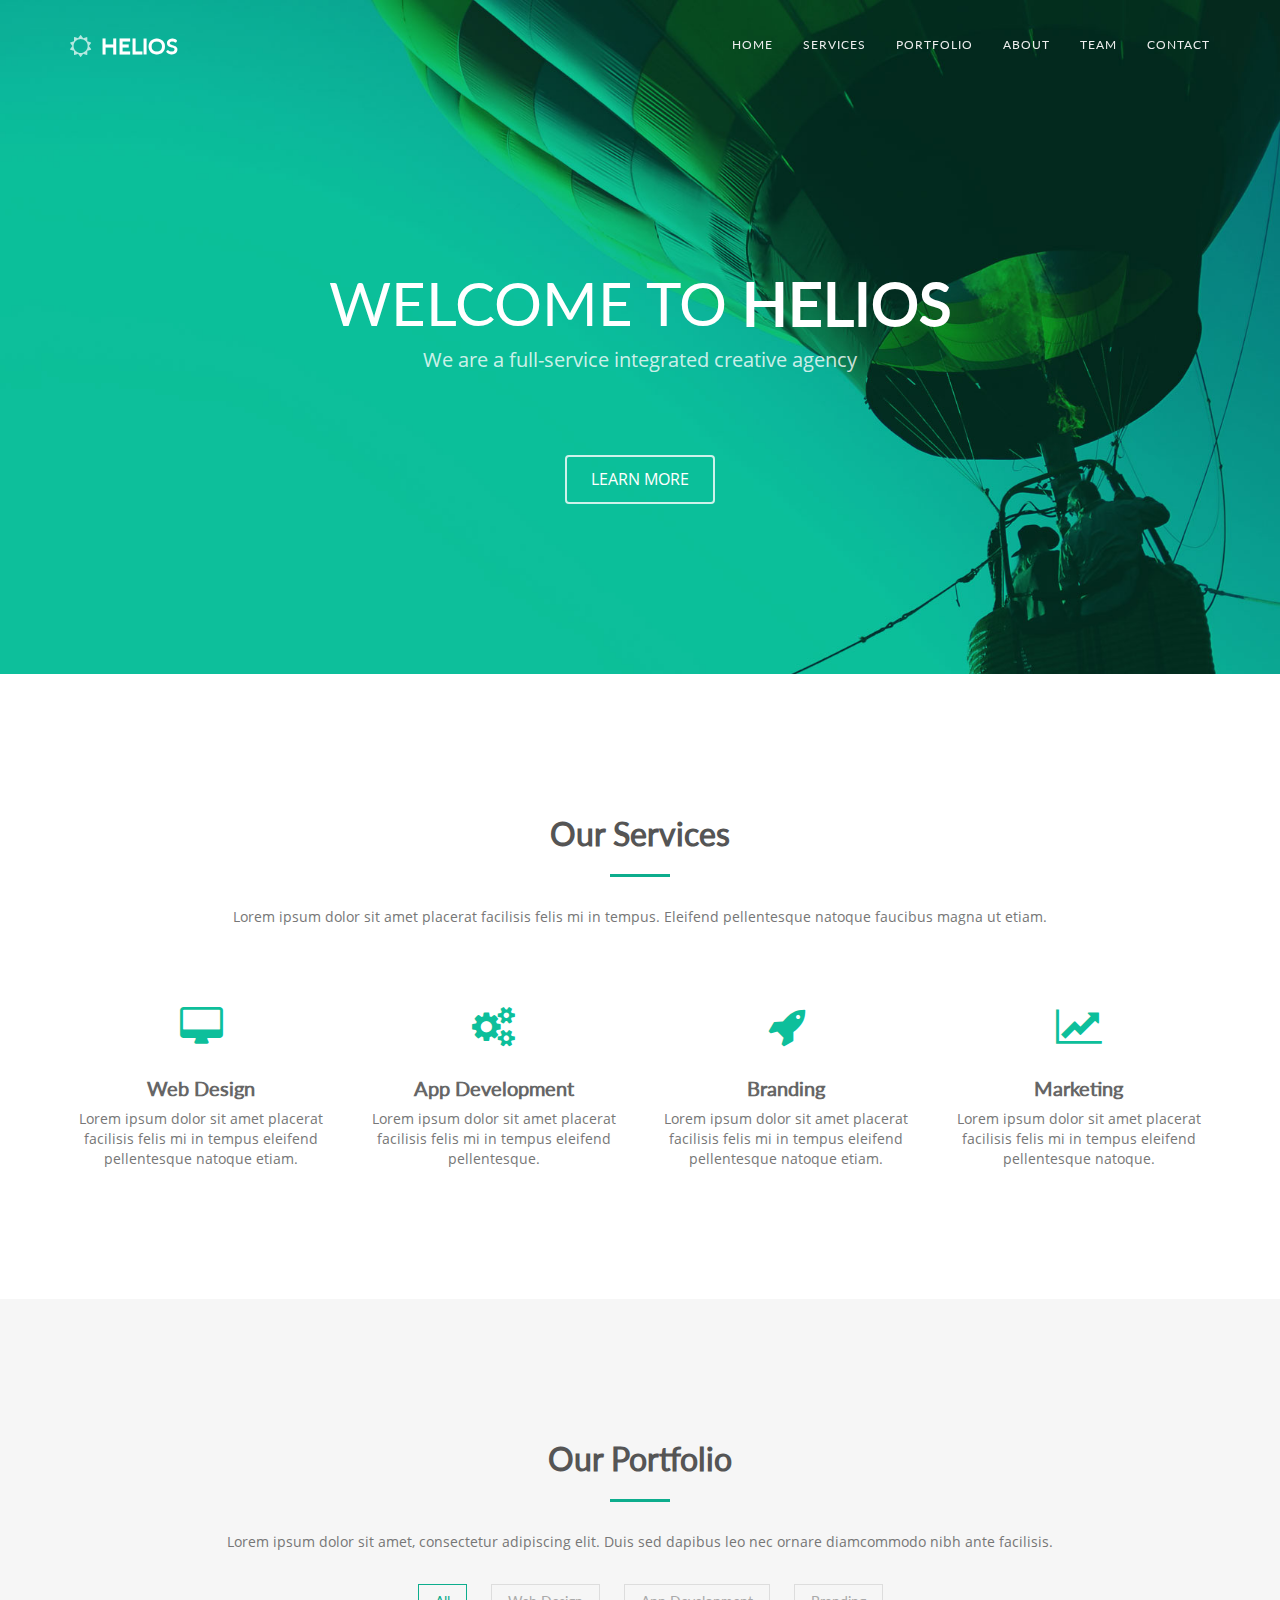
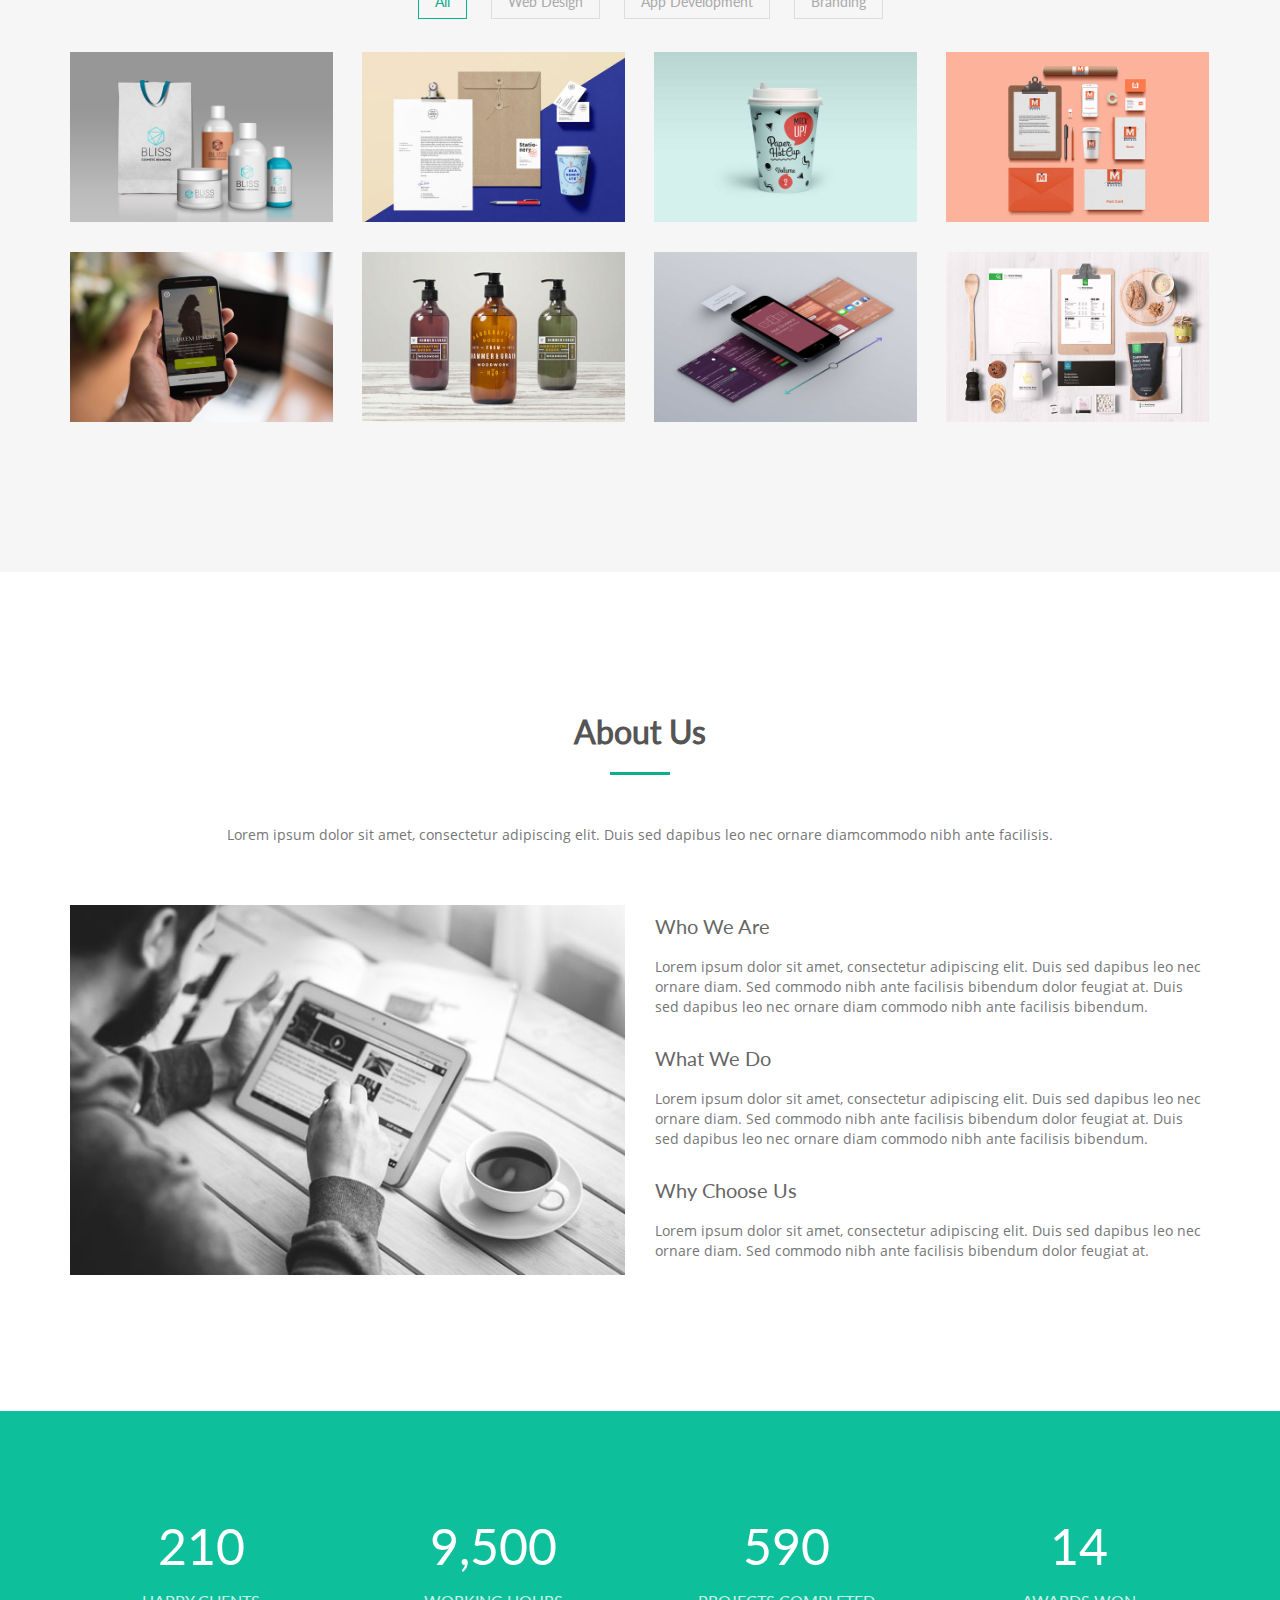
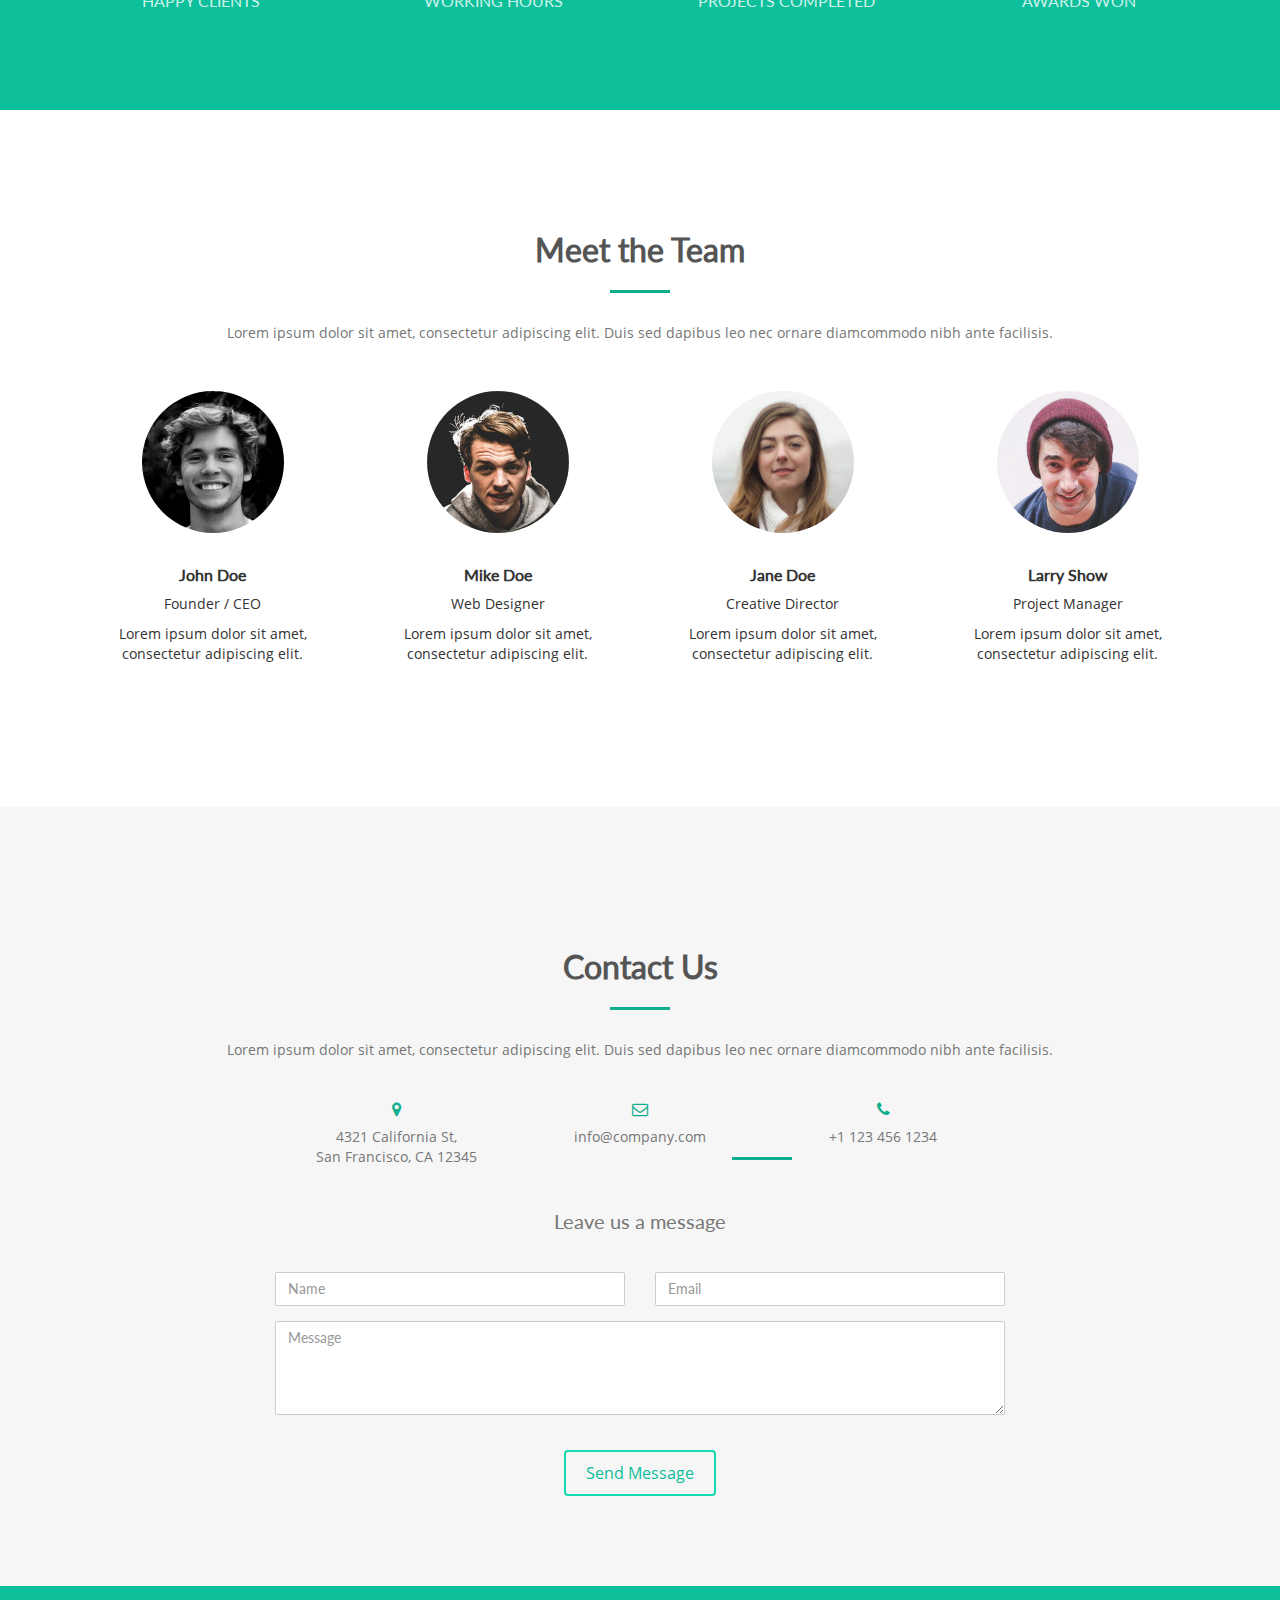
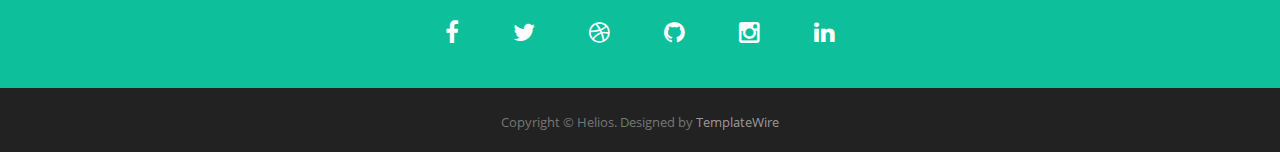
<file: index.html>
<!DOCTYPE html>
<html lang="en">
<head>
<meta charset="utf-8">
<meta name="viewport" content="width=device-width, initial-scale=1">
<title>Helios</title>
<meta name="description" content="">
<meta name="author" content="">

<!-- Favicons
    ================================================== -->
<link rel="shortcut icon" href="img/favicon.ico" type="image/x-icon">
<link rel="apple-touch-icon" href="img/apple-touch-icon.png">
<link rel="apple-touch-icon" sizes="72x72" href="img/apple-touch-icon-72x72.png">
<link rel="apple-touch-icon" sizes="114x114" href="img/apple-touch-icon-114x114.png">

<!-- Bootstrap -->
<link rel="stylesheet" type="text/css"  href="css/bootstrap.css">
<link rel="stylesheet" type="text/css" href="fonts/font-awesome/css/font-awesome.css">

<!-- Stylesheet
    ================================================== -->
<link rel="stylesheet" type="text/css"  href="css/style.css">
<link rel="stylesheet" type="text/css" href="css/prettyPhoto.css">
<script type="text/javascript" src="js/modernizr.custom.js"></script>

<!-- HTML5 shim and Respond.js for IE8 support of HTML5 elements and media queries -->
<!-- WARNING: Respond.js doesn't work if you view the page via file:// -->
<!--[if lt IE 9]>
      <script src="https://oss.maxcdn.com/html5shiv/3.7.2/html5shiv.min.js"></script>
      <script src="https://oss.maxcdn.com/respond/1.4.2/respond.min.js"></script>
    <![endif]-->
</head>
<body>
<!-- Navigation
    ==========================================-->
<nav id="menu" class="navbar navbar-default navbar-fixed-top">
  <div class="container"> 
    <!-- Brand and toggle get grouped for better mobile display -->
    <div class="navbar-header">
      <button type="button" class="navbar-toggle collapsed" data-toggle="collapse" data-target="#bs-example-navbar-collapse-1"> <span class="sr-only">Toggle navigation</span> <span class="icon-bar"></span> <span class="icon-bar"></span> <span class="icon-bar"></span> </button>
      <a class="navbar-brand" href="index.html"><i class="fa fa-sun-o"></i> Helios<strong></strong></a> </div>
    
    <!-- Collect the nav links, forms, and other content for toggling -->
    <div class="collapse navbar-collapse" id="bs-example-navbar-collapse-1">
      <ul class="nav navbar-nav navbar-right">
        <li><a href="#home" class="page-scroll">Home</a></li>
        <li><a href="#services-section" class="page-scroll">Services</a></li>
        <li><a href="#works-section" class="page-scroll">Portfolio</a></li>
        <li><a href="#about-section" class="page-scroll">About</a></li>
        <li><a href="#team-section" class="page-scroll">Team</a></li>
        <li><a href="#contact-section" class="page-scroll">Contact</a></li>
      </ul>
    </div>
    <!-- /.navbar-collapse --> 
  </div>
  <!-- /.container-fluid --> 
</nav>

<!-- Header -->
<header class="text-center" name="home">
  <div class="intro-text">
    <h1>Welcome to <strong>Helios</strong></h1>
    <p>We are a full-service integrated creative agency</p>
    <a href="#services-section" class="btn btn-default btn-lg page-scroll">LEARN MORE</a> </div>
</header>

<!-- Services Section -->
<div id="services-section" class="text-center">
  <div class="container">
    <div class="section-title center">
      <h2>Our Services</h2>
      <hr>
      <div class="clearfix"></div>
      <p>Lorem ipsum dolor sit amet placerat facilisis felis mi in tempus. Eleifend pellentesque natoque faucibus magna ut etiam.</p>
    </div>
    <div class="space"></div>
    <div class="row">
      <div class="col-md-3 col-sm-6 service"> <i class="fa fa-desktop"></i>
        <h4>Web Design</h4>
        <p>Lorem ipsum dolor sit amet placerat facilisis felis mi in tempus eleifend pellentesque natoque etiam.</p>
      </div>
      <div class="col-md-3 col-sm-6 service"> <i class="fa fa-gears"></i>
        <h4>App Development</h4>
        <p>Lorem ipsum dolor sit amet placerat facilisis felis mi in tempus eleifend pellentesque.</p>
      </div>
      <div class="col-md-3 col-sm-6 service"> <i class="fa fa-rocket"></i>
        <h4>Branding</h4>
        <p>Lorem ipsum dolor sit amet placerat facilisis felis mi in tempus eleifend pellentesque natoque etiam.</p>
      </div>
      <div class="col-md-3 col-sm-6 service"> <i class="fa fa-line-chart"></i>
        <h4>Marketing</h4>
        <p>Lorem ipsum dolor sit amet placerat facilisis felis mi in tempus eleifend pellentesque natoque.</p>
      </div>
    </div>
  </div>
</div>
<!-- Portfolio Section -->
<div id="works-section">
  <div class="container"> <!-- Container -->
    <div class="section-title text-center center">
      <h2>Our Portfolio</h2>
      <hr>
      <div class="clearfix"></div>
      <p>Lorem ipsum dolor sit amet, consectetur adipiscing elit. Duis sed dapibus leo nec ornare diamcommodo nibh ante facilisis.</p>
    </div>
    <div class="categories">
      <ul class="cat">
        <li>
          <ol class="type">
            <li><a href="#" data-filter="*" class="active">All</a></li>
            <li><a href="#" data-filter=".web">Web Design</a></li>
            <li><a href="#" data-filter=".app">App Development</a></li>
            <li><a href="#" data-filter=".branding">Branding</a></li>
          </ol>
        </li>
      </ul>
      <div class="clearfix"></div>
    </div>
    <div class="row">
      <div class="portfolio-items">
        <div class="col-sm-6 col-md-3 col-lg-3 web">
          <div class="portfolio-item">
            <div class="hover-bg"> <a href="img/portfolio/01.jpg" rel="prettyPhoto">
              <div class="hover-text">
                <h4>Project Title</h4>
                <small>Web Design</small>
                <div class="clearfix"></div>
              </div>
              <img src="img/portfolio/01.jpg" class="img-responsive" alt="Project Title"> </a> </div>
          </div>
        </div>
        <div class="col-sm-6 col-md-3 col-lg-3 app">
          <div class="portfolio-item">
            <div class="hover-bg"> <a href="img/portfolio/02.jpg" rel="prettyPhoto">
              <div class="hover-text">
                <h4>Project Title</h4>
                <small>App Development</small>
                <div class="clearfix"></div>
              </div>
              <img src="img/portfolio/02.jpg" class="img-responsive" alt="Project Title"> </a> </div>
          </div>
        </div>
        <div class="col-sm-6 col-md-3 col-lg-3 web">
          <div class="portfolio-item">
            <div class="hover-bg"> <a href="img/portfolio/03.jpg" rel="prettyPhoto">
              <div class="hover-text">
                <h4>Project Title</h4>
                <small>Web Design</small>
                <div class="clearfix"></div>
              </div>
              <img src="img/portfolio/03.jpg" class="img-responsive" alt="Project Title"> </a> </div>
          </div>
        </div>
        <div class="col-sm-6 col-md-3 col-lg-3 web">
          <div class="portfolio-item">
            <div class="hover-bg"> <a href="img/portfolio/04.jpg" rel="prettyPhoto">
              <div class="hover-text">
                <h4>Project Title</h4>
                <small>Web Design</small>
                <div class="clearfix"></div>
              </div>
              <img src="img/portfolio/04.jpg" class="img-responsive" alt="Project Title"> </a> </div>
          </div>
        </div>
        <div class="col-sm-6 col-md-3 col-lg-3 app">
          <div class="portfolio-item">
            <div class="hover-bg"> <a href="img/portfolio/05.jpg" rel="prettyPhoto">
              <div class="hover-text">
                <h4>Project Title</h4>
                <small>App Development</small>
                <div class="clearfix"></div>
              </div>
              <img src="img/portfolio/05.jpg" class="img-responsive" alt="Project Title"> </a> </div>
          </div>
        </div>
        <div class="col-sm-6 col-md-3 col-lg-3 branding">
          <div class="portfolio-item">
            <div class="hover-bg"> <a href="img/portfolio/06.jpg" rel="prettyPhoto">
              <div class="hover-text">
                <h4>Project Title</h4>
                <small>Branding</small>
                <div class="clearfix"></div>
              </div>
              <img src="img/portfolio/06.jpg" class="img-responsive" alt="Project Title"> </a> </div>
          </div>
        </div>
        <div class="col-sm-6 col-md-3 col-lg-3 branding app">
          <div class="portfolio-item">
            <div class="hover-bg"> <a href="img/portfolio/07.jpg" rel="prettyPhoto">
              <div class="hover-text">
                <h4>Project Title</h4>
                <small>App Development, Branding</small>
                <div class="clearfix"></div>
              </div>
              <img src="img/portfolio/07.jpg" class="img-responsive" alt="Project Title"> </a> </div>
          </div>
        </div>
        <div class="col-sm-6 col-md-3 col-lg-3 web">
          <div class="portfolio-item">
            <div class="hover-bg"> <a href="img/portfolio/08.jpg" rel="prettyPhoto">
              <div class="hover-text">
                <h4>Project Title</h4>
                <small>Web Design</small>
                <div class="clearfix"></div>
              </div>
              <img src="img/portfolio/08.jpg" class="img-responsive" alt="Project Title"> </a> </div>
          </div>
        </div>
      </div>
    </div>
  </div>
</div>
<!-- About Section -->
<div id="about-section">
  <div class="container">
    <div class="section-title text-center center">
      <h2>About Us</h2>
      <hr>
      <div class="clearfix"></div>
      <p>Lorem ipsum dolor sit amet, consectetur adipiscing elit. Duis sed dapibus leo nec ornare diamcommodo nibh ante facilisis.</p>
    </div>
    <div class="row">
      <div class="col-md-6"> <img src="img/about.jpg" class="img-responsive"> </div>
      <div class="col-md-6">
        <div class="about-text">
          <h4>Who We Are</h4>
          <p>Lorem ipsum dolor sit amet, consectetur adipiscing elit. Duis sed dapibus leo nec ornare diam. Sed commodo nibh ante facilisis bibendum dolor feugiat at. Duis sed dapibus leo nec ornare diam commodo nibh ante facilisis bibendum.</p>
          <h4>What We Do</h4>
          <p>Lorem ipsum dolor sit amet, consectetur adipiscing elit. Duis sed dapibus leo nec ornare diam. Sed commodo nibh ante facilisis bibendum dolor feugiat at. Duis sed dapibus leo nec ornare diam commodo nibh ante facilisis bibendum.</p>
          <h4>Why Choose Us</h4>
          <p>Lorem ipsum dolor sit amet, consectetur adipiscing elit. Duis sed dapibus leo nec ornare diam. Sed commodo nibh ante facilisis bibendum dolor feugiat at.</p>
        </div>
      </div>
    </div>
  </div>
</div>
<!-- Achievements Section -->
<div id="achievements" class="section dark-bg">
  <div class="container">
    <div class="row">
      <div class="col-md-3 col-sm-3">
        <div class="achievement-box"> <span class="count">210</span>
          <h4>Happy clients</h4>
        </div>
      </div>
      <div class="col-md-3 col-sm-3">
        <div class="achievement-box"> <span class="count">9,500</span>
          <h4>Working hours</h4>
        </div>
      </div>
      <div class="col-md-3 col-sm-3">
        <div class="achievement-box"> <span class="count">590</span>
          <h4>Projects completed</h4>
        </div>
      </div>
      <div class="col-md-3 col-sm-3">
        <div class="achievement-box"> <span class="count">14</span>
          <h4>Awards won</h4>
        </div>
      </div>
    </div>
  </div>
</div>
<!-- Team Section -->
<div id="team-section" class="text-center">
  <div class="container">
    <div class="section-title center">
      <h2>Meet the Team</h2>
      <hr>
      <p>Lorem ipsum dolor sit amet, consectetur adipiscing elit. Duis sed dapibus leo nec ornare diamcommodo nibh ante facilisis.</p>
    </div>
    <div id="row">
      <div class="col-md-3 col-sm-6 team">
        <div class="thumbnail"> <img src="img/team/01.jpg" alt="..." class="img-circle team-img">
          <div class="caption">
            <h3>John Doe</h3>
            <p>Founder / CEO</p>
            <p>Lorem ipsum dolor sit amet, consectetur adipiscing elit.</p>
          </div>
        </div>
      </div>
      <div class="col-md-3 col-sm-6 team">
        <div class="thumbnail"> <img src="img/team/02.jpg" alt="..." class="img-circle team-img">
          <div class="caption">
            <h3>Mike Doe</h3>
            <p>Web Designer</p>
            <p>Lorem ipsum dolor sit amet, consectetur adipiscing elit.</p>
          </div>
        </div>
      </div>
      <div class="col-md-3 col-sm-6 team">
        <div class="thumbnail"> <img src="img/team/03.jpg" alt="..." class="img-circle team-img">
          <div class="caption">
            <h3>Jane Doe</h3>
            <p>Creative Director</p>
            <p>Lorem ipsum dolor sit amet, consectetur adipiscing elit.</p>
          </div>
        </div>
      </div>
      <div class="col-md-3 col-sm-6 team">
        <div class="thumbnail"> <img src="img/team/04.jpg" alt="..." class="img-circle team-img">
          <div class="caption">
            <h3>Larry Show</h3>
            <p>Project Manager</p>
            <p>Lorem ipsum dolor sit amet, consectetur adipiscing elit.</p>
          </div>
        </div>
      </div>
    </div>
  </div>
</div>
<!-- Contact Section -->
<div id="contact-section" class="text-center">
  <div class="container">
    <div class="section-title center">
      <h2>Contact Us</h2>
      <hr>
      <p>Lorem ipsum dolor sit amet, consectetur adipiscing elit. Duis sed dapibus leo nec ornare diamcommodo nibh ante facilisis.</p>
    </div>
    <div class="col-md-8 col-md-offset-2">
      <div class="col-md-4"> <i class="fa fa-map-marker"></i>
        <p>4321 California St,<br>
          San Francisco, CA 12345</p>
      </div>
      <div class="col-md-4"> <i class="fa fa-envelope-o"></i>
        <p>info@company.com</p>
      </div>
      <div class="col-md-4"> <i class="fa fa-phone"></i>
        <p> +1 123 456 1234</p>
      </div>
      <hr>
      <div class="clearfix"></div>
    </div>
    <div class="col-md-8 col-md-offset-2">
      <h3>Leave us a message</h3>
      <form name="sentMessage" id="contactForm" novalidate>
        <div class="row">
          <div class="col-md-6">
            <div class="form-group">
              <input type="text" id="name" class="form-control" placeholder="Name" required="required">
              <p class="help-block text-danger"></p>
            </div>
          </div>
          <div class="col-md-6">
            <div class="form-group">
              <input type="email" id="email" class="form-control" placeholder="Email" required="required">
              <p class="help-block text-danger"></p>
            </div>
          </div>
        </div>
        <div class="form-group">
          <textarea name="message" id="message" class="form-control" rows="4" placeholder="Message" required></textarea>
          <p class="help-block text-danger"></p>
        </div>
        <div id="success"></div>
        <button type="submit" class="btn btn-default">Send Message</button>
      </form>
    </div>
  </div>
</div>
</div>
<div id="social-section">
  <div class="container">
    <div class="social">
      <ul>
        <li><a href="#"><i class="fa fa-facebook"></i></a></li>
        <li><a href="#"><i class="fa fa-twitter"></i></a></li>
        <li><a href="#"><i class="fa fa-dribbble"></i></a></li>
        <li><a href="#"><i class="fa fa-github"></i></a></li>
        <li><a href="#"><i class="fa fa-instagram"></i></a></li>
        <li><a href="#"><i class="fa fa-linkedin"></i></a></li>
      </ul>
    </div>
  </div>
</div>
<div id="footer">
  <div class="container">
    <div class="fnav">
      <p>Copyright &copy; Helios. Designed by <a href="http://www.templatewire.com" rel="nofollow">TemplateWire</a></p>
    </div>
  </div>
</div>

<!-- jQuery (necessary for Bootstrap's JavaScript plugins) --> 
<script type="text/javascript" src="js/jquery.min.js"></script> 
<script type="text/javascript" src="js/jquery.1.11.1.js"></script> 
<!-- Include all compiled plugins (below), or include individual files as needed --> 
<script type="text/javascript" src="js/bootstrap.js"></script> 
<script type="text/javascript" src="js/SmoothScroll.js"></script> 
<script type="text/javascript" src="js/jquery.counterup.js"></script> 
<script type="text/javascript" src="js/waypoints.js"></script> 
<script type="text/javascript" src="js/jquery.prettyPhoto.js"></script> 
<script type="text/javascript" src="js/jquery.isotope.js"></script> 
<script type="text/javascript" src="js/jqBootstrapValidation.js"></script> 
<script type="text/javascript" src="js/contact_me.js"></script> 

<!-- Javascripts
    ================================================== --> 
<script type="text/javascript" src="js/main.js"></script>

<!-- Service Worker -->
<script type="text/javascript">
  if ('serviceWorker' in navigator) {
    navigator.serviceWorker.register('service-worker.js')
    .then(function(registration) {
      console.log('service worker registered:', registration);
    }).catch(function(error) {
      console.log('service worker registration failed: ', error);
    });
  }
</script>
</body>
</html>
</file>
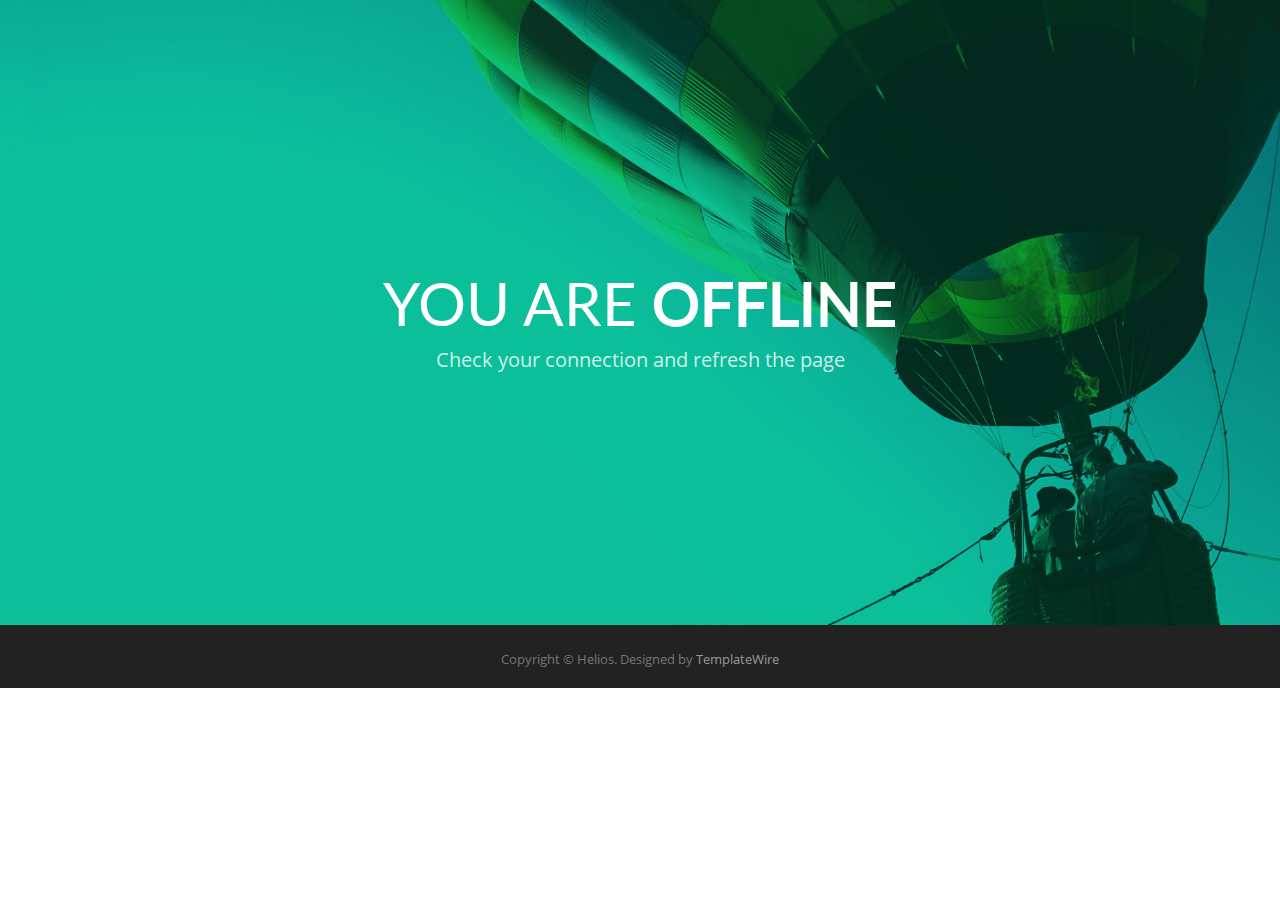
<file: offline.html>
<!DOCTYPE html>
<html lang="en">
<head>
    <meta charset="utf-8">
    <meta name="viewport" content="width=device-width, initial-scale=1">
    <title>Helios</title>
    <meta name="description" content="">
    <meta name="author" content="">

    <!-- Favicons
        ================================================== -->
    <link rel="shortcut icon" href="img/favicon.ico" type="image/x-icon">
    <link rel="apple-touch-icon" href="img/apple-touch-icon.png">
    <link rel="apple-touch-icon" sizes="72x72" href="img/apple-touch-icon-72x72.png">
    <link rel="apple-touch-icon" sizes="114x114" href="img/apple-touch-icon-114x114.png">

    <!-- Bootstrap -->
    <link rel="stylesheet" type="text/css"  href="css/bootstrap.css">
    <link rel="stylesheet" type="text/css"  href="css/style.css">
</head>
<body>


<!-- Header -->
<header class="text-center" name="home">
    <div class="intro-text">
        <h1>You are <strong>Offline</strong></h1>
        <p>Check your connection and refresh the page</p>
    </div>
</header>

<div id="footer">
    <div class="container">
        <div class="fnav">
            <p>Copyright &copy; Helios. Designed by <a href="http://www.templatewire.com" rel="nofollow">TemplateWire</a></p>
        </div>
    </div>
</div>

<!-- jQuery (necessary for Bootstrap's JavaScript plugins) -->
<script type="text/javascript" src="js/jquery.min.js"></script>
<script type="text/javascript" src="js/jquery.1.11.1.js"></script>

</body>
</html>
</file>
<file: css/style.css>
@font-face {
	src: url("../fonts/open-sans/OpenSans-Regular.ttf");
	font-family: OpenSans;
}
@font-face {
	src: url("../fonts/lato/Lato-Regular.ttf");
	font-family: Lato;
}




body, html {
	font-family: 'Lato', sans-serif;
	text-rendering: optimizeLegibility !important;
	-webkit-font-smoothing: antialiased !important;
	color: #777;
}
h1 {
}
h1 strong {
	font-weight: 900;
}
h2 {
	line-height: 20px;
	font-size: 32px;
	font-weight: 700;
	margin: 0;
	color: #555;
}
h3 {
	font-size: 16px;
	font-weight: 700;
}
h4 {
	font-size: 20px;
	color: #666;
}
h5 {
	text-transform: uppercase;
	font-weight: 700;
	line-height: 20px;
}
p {
	font-family: 'OpenSans', sans-serif;
}
a {
	color: #0dad8d;
}
a:hover, a:focus {
	text-decoration: none;
	color: #222;
}
.clearfix:after {
	visibility: hidden;
	display: block;
	font-size: 0;
	content: " ";
	clear: both;
	height: 0;
}
.clearfix {
	display: inline-block;
}
* html .clearfix {
	height: 1%;
}
.clearfix {
	display: block;
}
ul, ol {
	padding: 0;
	webkit-padding: 0;
	moz-padding: 0;
	list-style: none;
}
hr {
	height: 3px;
	width: 60px;
	text-align: center;
	position: relative;
	background: #0dad8d;
	border: 0;
	margin: 10px auto 30px;
}
/* Navigation */
#menu {
	padding: 20px;
	transition: all 0.8s;
}
#menu.navbar-default {
	background-color: rgba(248, 248, 248, 0);
	border-color: rgba(231, 231, 231, 0);
}
#menu a.navbar-brand {
	text-transform: uppercase;
	font-size: 22px;
	color: #fff;
	font-weight: 900;
}
#menu a.navbar-brand i.fa {
	color: rgba(255,255,255,0.7);
	margin-right: 3px;
}
#menu.navbar-default .navbar-nav > li > a {
	text-transform: uppercase;
	color: #eeeeee;
	font-size: 12px;
	letter-spacing: 1px;
}
#menu.navbar-default .navbar-nav > li > a:hover {
	color: #0dad8d;
}
.on {
	background-color: #222222 !important;
	padding: 0 !important;
}
.navbar-default .navbar-nav > .active > a, .navbar-default .navbar-nav > .active > a:hover, .navbar-default .navbar-nav > .active > a:focus {
	color: #0dad8d !important;
	background-color: transparent;
}
.navbar-toggle {
	border-radius: 0;
}
.navbar-default .navbar-toggle:hover, .navbar-default .navbar-toggle:focus {
	background-color: #0dad8d;
	border-color: #0dad8d;
}
.navbar-default .navbar-toggle:hover>.icon-bar {
	background-color: #FFF;
}
/* Home Style */
header {
	background: url(../img/header-bg.jpg) no-repeat bottom right;
	background-size: cover;
	color: #cfcfcf;
	position: relative;
	height: 100%;
}
header p {
	color: rgba(255,255,255,0.8);
	font-size: 20px;
	margin-bottom: 80px;
}
.intro-text {
	position: relative;
	padding-top: 250px;
	padding-right: 0;
	padding-left: 0;
	padding-bottom: 170px;
}
.intro-text H1 {
	font-size: 60px;
	text-transform: uppercase;
	color: #fff;
}
.btn-default {
	color: #fff;
	font-family: 'OpenSans', sans-serif;
	background-color: transparent;
	border: 2px solid rgba(255,255,255,0.8);
	margin: 0 8px;
	padding: 12px 24px;
	font-size: 16px;
	transition: all 0.5s;
	border-radius: 4px;
}
.btn-default:hover, .btn-default:focus, .btn-default.focus, .btn-default:active, .btn-default.active {
	background-color: #fff;
	color: #0dad8d;
	border-color: #fff;
}
/* Services Section */
#services-section {
	padding: 120px 0;
	background-color: #fff;
}
#services-section h4 {
	font-weight: 700;
}
.space {
	margin-top: 40px;
}
#services-section i.fa {
	font-size: 40px;
	margin-bottom: 20px;
	transition: all 0.5s;
	color: #0dbf9b;
}
/* Gallery Section 
==============================*/
#works-section {
	padding: 120px 0;
	background-color: #f6f6f6;
}
.categories {
	padding-bottom: 30px;
	text-align: center;
}
ul.cat li {
	display: inline-block;
}
ol.type li {
	display: inline-block;
	margin-left: 20px;
}
ol.type li a {
	color: #aaa;
	border: 1px solid #ddd;
	padding: 8px 16px;
	border-radius: 0;
}
ol.type li a.active {
	color: #0dad8d;
	border: 1px solid #0dad8d;
}
ol.type li a:hover {
	color: #0dad8d;
	border: 1px solid #0dad8d;
}
.isotope-item {
	z-index: 2
}
.isotope-hidden.isotope-item {
	z-index: 1
}
.isotope, .isotope .isotope-item {
	/* change duration value to whatever you like */
	-webkit-transition-duration: 0.8s;
	-moz-transition-duration: 0.8s;
	transition-duration: 0.8s;
}
.isotope-item {
	margin-right: -1px;
	-webkit-backface-visibility: hidden;
	backface-visibility: hidden;
}
.isotope {
	-webkit-backface-visibility: hidden;
	backface-visibility: hidden;
	-webkit-transition-property: height, width;
	-moz-transition-property: height, width;
	transition-property: height, width;
}
.isotope .isotope-item {
	-webkit-backface-visibility: hidden;
	backface-visibility: hidden;
	-webkit-transition-property: -webkit-transform, opacity;
	-moz-transition-property: -moz-transform, opacity;
	transition-property: transform, opacity;
}
.portfolio-item {
	margin-bottom: 30px;
}
.portfolio-item .hover-bg {
	height: 170px;
	overflow: hidden;
	position: relative;
}
.hover-bg .hover-text {
	position: absolute;
	text-align: center;
	margin: 0 auto;
	color: #ffffff;
	background: rgba(0, 0, 0, 0.66);
	padding: 17% 0 0 0;
	height: 100%;
	width: 100%;
	opacity: 0;
	transition: all 0.5s;
}
.hover-bg .hover-text>h4 {
	opacity: 0;
	-webkit-transform: translateY(100%);
	transform: translateY(100%);
	transition: all 0.3s;
	color: #ffffff;
}
.hover-bg:hover .hover-text>h4 {
	opacity: 1;
	-webkit-backface-visibility: hidden;
	-webkit-transform: translateY(0);
	transform: translateY(0);
}
.hover-bg .hover-text>i {
	opacity: 0;
	-webkit-transform: translateY(0);
	transform: translateY(0);
	transition: all 0.3s;
}
.hover-bg:hover .hover-text>i {
	opacity: 1;
	-webkit-backface-visibility: hidden;
	-webkit-transform: translateY(100%);
	transform: translateY(100%);
}
.hover-bg:hover .hover-text {
	opacity: 1;
}
#works-section i.fa {
	height: 30px;
	width: 30px;
	border: 1px solid #F5AB35;
	font-size: 20px;
	padding: 5px;
	border-radius: 50%;
	color: #F5AB35;
}
/* About Section */
#about-section {
	padding: 120px 0;
}
#about-section p {
	margin-top: 20px;
	margin-bottom: 30px;
}
/* Team Section */
#team-section {
	padding: 100px 0;
}
.section-title.center {
	padding: 30px 0;
}
.section-title h2 {
	margin-bottom: 30px;
}
img.img-circle.team-img {
	width: 150px;
	height: 150px;
	border: 4px solid transparent;
	transition: all 0.5s;
}
#team-section .team .thumbnail:hover>img.img-circle.team-img {
	border: 4px solid #fff;
	font-size: medium;
}
#team-section .thumbnail {
	background: transparent;
	border: 0;
}
#team-section .thumbnail .caption {
	padding: 9px;
}
/* Achivements Section */
#achievements {
	padding: 80px 0;
	background-color: #0dbf9b;
}
.achievement-box {
	text-align: center;
	margin: 20px 0;
}
.achievement-box h4 {
	font-size: 16px;
	color: rgba(255,255,255,0.8);
	text-transform: uppercase;
}
.achievement-box span.count {
	color: #fff;
	font-size: 50px;
	font-weight: 500;
	display: block;
}
/* Contact Section */
#contact-section {
	padding: 120px 0 60px 0;
	background-color: #f6f6f6;
}
#contact-section h3 {
	font-size: 20px;
	font-weight: 400;
}
#contact-section form {
	padding: 30px 0;
}
#contact-section i.fa {
	color: #0dad8d;
	font-size: 16px;
	margin-bottom: 10px;
}
label {
	font-size: 12px;
	font-weight: 400;
	font-family: 'OpenSans', sans-serif;
	float: left;
}
#contact-section .form-control {
	display: block;
	width: 100%;
	padding: 6px 12px;
	font-size: 14px;
	line-height: 1.42857143;
	color: #555;
	background-color: #fff;
	background-image: none;
	border: 1px solid #ccc;
	border-radius: 2px;
	-webkit-box-shadow: none;
	box-shadow: none;
	-webkit-transition: none;
	-o-transition: none;
	transition: none;
}
#contact-section .form-control:focus {
	border-color: inherit;
	outline: 0;
	-webkit-box-shadow: transparent;
	box-shadow: transparent;
}
#contact-section .btn {
	background: transparent;
	border: 2px solid #12dbb2;
	border-radius: 4px;
	padding: 10px 20px;
	margin-top: 20px;
	color: #0dbf9b;
}
#contact-section .btn:hover, #contact-section .btn:focus {
	background: #0dbf9b;
	border: 2px solid #0dbf9b;
	color: #fff;
}
#contact-section .text-danger {
	color: #cc3300;
	text-align: left;
}
.btn:active, .btn.active {
	background-image: none;
	outline: 0;
	-webkit-box-shadow: none;
	box-shadow: none;
}
a:focus, .btn:focus, .btn:active:focus, .btn.active:focus, .btn.focus, .btn:active.focus, .btn.active.focus {
	outline: none;
	outline-offset: none;
}
/* Social Section */
#social-section {
	padding: 30px 0;
	background-color: #0dbf9b;
	text-align: center;
}
#social-section .social ul li {
	display: inline-block;
	margin: 0 20px;
}
#social-section .social i.fa {
	font-size: 24px;
	padding: 4px 5px;
	color: #fff;
	transition: all 0.5s;
}
#social-section .social i.fa:hover {
	color: #666;
}
/* Footer */
#footer {
	background-color: #222222;
	color: #777;
	padding: 15px 0 10px 0;
	text-align: center;
}
#footer p {
	font-size: 13px;
	margin-top: 10px;
}
#footer a {
	color: #999;
}
#footer a:hover, a:focus {
	text-decoration: none;
	color: #0dad8d;
}

@media (max-width: 768px) {
.content {
	padding: 40% 0 0;
}
}

@media (max-width: 603px) {
#menu.navbar-default {
	background-color: rgba(0, 0, 0, 0.7);
}
label {
	float: none !important
}
.hover-bg .hover-text {
	padding: 12% 10%;
}
}

@media (max-width: 360px) {
.hover-bg .hover-text {
	padding: 22% 10%;
}
}
</file>
<file: css/prettyPhoto.css>
div.pp_default .pp_top,div.pp_default .pp_top .pp_middle,div.pp_default .pp_top .pp_left,div.pp_default .pp_top .pp_right,div.pp_default .pp_bottom,div.pp_default .pp_bottom .pp_left,div.pp_default .pp_bottom .pp_middle,div.pp_default .pp_bottom .pp_right{height:13px}
div.pp_default .pp_top .pp_left{background:url(../img/prettyPhoto/default/sprite.png) -78px -93px no-repeat}
div.pp_default .pp_top .pp_middle{background:url(../img/prettyPhoto/default/sprite_x.png) top left repeat-x}
div.pp_default .pp_top .pp_right{background:url(../img/prettyPhoto/default/sprite.png) -112px -93px no-repeat}
div.pp_default .pp_content .ppt{color:#f8f8f8}
div.pp_default .pp_content_container .pp_left{background:url(../img/prettyPhoto/default/sprite_y.png) -7px 0 repeat-y;padding-left:13px}
div.pp_default .pp_content_container .pp_right{background:url(../img/prettyPhoto/default/sprite_y.png) top right repeat-y;padding-right:13px}
div.pp_default .pp_next:hover{background:url(../img/prettyPhoto/default/sprite_next.png) center right no-repeat;cursor:pointer}
div.pp_default .pp_previous:hover{background:url(../img/prettyPhoto/default/sprite_prev.png) center left no-repeat;cursor:pointer}
div.pp_default .pp_expand{background:url(../img/prettyPhoto/default/sprite.png) 0 -29px no-repeat;cursor:pointer;width:28px;height:28px}
div.pp_default .pp_expand:hover{background:url(../img/prettyPhoto/default/sprite.png) 0 -56px no-repeat;cursor:pointer}
div.pp_default .pp_contract{background:url(../img/prettyPhoto/default/sprite.png) 0 -84px no-repeat;cursor:pointer;width:28px;height:28px}
div.pp_default .pp_contract:hover{background:url(../img/prettyPhoto/default/sprite.png) 0 -113px no-repeat;cursor:pointer}
div.pp_default .pp_close{width:30px;height:30px;background:url(../img/prettyPhoto/default/sprite.png) 2px 1px no-repeat;cursor:pointer}
div.pp_default .pp_gallery ul li a{background:url(../img/prettyPhoto/default/default_thumb.png) center center #f8f8f8;border:1px solid #aaa}
div.pp_default .pp_social{margin-top:7px}
div.pp_default .pp_gallery a.pp_arrow_previous,div.pp_default .pp_gallery a.pp_arrow_next{position:static;left:auto}
div.pp_default .pp_nav .pp_play,div.pp_default .pp_nav .pp_pause{background:url(../img/prettyPhoto/default/sprite.png) -51px 1px no-repeat;height:30px;width:30px}
div.pp_default .pp_nav .pp_pause{background-position:-51px -29px}
div.pp_default a.pp_arrow_previous,div.pp_default a.pp_arrow_next{background:url(../img/prettyPhoto/default/sprite.png) -31px -3px no-repeat;height:20px;width:20px;margin:4px 0 0}
div.pp_default a.pp_arrow_next{left:52px;background-position:-82px -3px}
div.pp_default .pp_content_container .pp_details{margin-top:5px}
div.pp_default .pp_nav{clear:none;height:30px;width:110px;position:relative}
div.pp_default .pp_nav .currentTextHolder{font-family:Georgia;font-style:italic;color:#999;font-size:11px;left:75px;line-height:25px;position:absolute;top:2px;margin:0;padding:0 0 0 10px}
div.pp_default .pp_close:hover,div.pp_default .pp_nav .pp_play:hover,div.pp_default .pp_nav .pp_pause:hover,div.pp_default .pp_arrow_next:hover,div.pp_default .pp_arrow_previous:hover{opacity:0.7}
div.pp_default .pp_description{font-size:11px;font-weight:700;line-height:14px;margin:5px 50px 5px 0}
div.pp_default .pp_bottom .pp_left{background:url(../img/prettyPhoto/default/sprite.png) -78px -127px no-repeat}
div.pp_default .pp_bottom .pp_middle{background:url(../img/prettyPhoto/default/sprite_x.png) bottom left repeat-x}
div.pp_default .pp_bottom .pp_right{background:url(../img/prettyPhoto/default/sprite.png) -112px -127px no-repeat}
div.pp_default .pp_loaderIcon{background:url(../img/prettyPhoto/default/loader.gif) center center no-repeat}
div.light_rounded .pp_top .pp_left{background:url(../img/prettyPhoto/light_rounded/sprite.png) -88px -53px no-repeat}
div.light_rounded .pp_top .pp_right{background:url(../img/prettyPhoto/light_rounded/sprite.png) -110px -53px no-repeat}
div.light_rounded .pp_next:hover{background:url(../img/prettyPhoto/light_rounded/btnNext.png) center right no-repeat;cursor:pointer}
div.light_rounded .pp_previous:hover{background:url(../img/prettyPhoto/light_rounded/btnPrevious.png) center left no-repeat;cursor:pointer}
div.light_rounded .pp_expand{background:url(../img/prettyPhoto/light_rounded/sprite.png) -31px -26px no-repeat;cursor:pointer}
div.light_rounded .pp_expand:hover{background:url(../img/prettyPhoto/light_rounded/sprite.png) -31px -47px no-repeat;cursor:pointer}
div.light_rounded .pp_contract{background:url(../img/prettyPhoto/light_rounded/sprite.png) 0 -26px no-repeat;cursor:pointer}
div.light_rounded .pp_contract:hover{background:url(../img/prettyPhoto/light_rounded/sprite.png) 0 -47px no-repeat;cursor:pointer}
div.light_rounded .pp_close{width:75px;height:22px;background:url(../img/prettyPhoto/light_rounded/sprite.png) -1px -1px no-repeat;cursor:pointer}
div.light_rounded .pp_nav .pp_play{background:url(../img/prettyPhoto/light_rounded/sprite.png) -1px -100px no-repeat;height:15px;width:14px}
div.light_rounded .pp_nav .pp_pause{background:url(../img/prettyPhoto/light_rounded/sprite.png) -24px -100px no-repeat;height:15px;width:14px}
div.light_rounded .pp_arrow_previous{background:url(../img/prettyPhoto/light_rounded/sprite.png) 0 -71px no-repeat}
div.light_rounded .pp_arrow_next{background:url(../img/prettyPhoto/light_rounded/sprite.png) -22px -71px no-repeat}
div.light_rounded .pp_bottom .pp_left{background:url(../img/prettyPhoto/light_rounded/sprite.png) -88px -80px no-repeat}
div.light_rounded .pp_bottom .pp_right{background:url(../img/prettyPhoto/light_rounded/sprite.png) -110px -80px no-repeat}
div.dark_rounded .pp_top .pp_left{background:url(../img/prettyPhoto/dark_rounded/sprite.png) -88px -53px no-repeat}
div.dark_rounded .pp_top .pp_right{background:url(../img/prettyPhoto/dark_rounded/sprite.png) -110px -53px no-repeat}
div.dark_rounded .pp_content_container .pp_left{background:url(../img/prettyPhoto/dark_rounded/contentPattern.png) top left repeat-y}
div.dark_rounded .pp_content_container .pp_right{background:url(../img/prettyPhoto/dark_rounded/contentPattern.png) top right repeat-y}
div.dark_rounded .pp_next:hover{background:url(../img/prettyPhoto/dark_rounded/btnNext.png) center right no-repeat;cursor:pointer}
div.dark_rounded .pp_previous:hover{background:url(../img/prettyPhoto/dark_rounded/btnPrevious.png) center left no-repeat;cursor:pointer}
div.dark_rounded .pp_expand{background:url(../img/prettyPhoto/dark_rounded/sprite.png) -31px -26px no-repeat;cursor:pointer}
div.dark_rounded .pp_expand:hover{background:url(../img/prettyPhoto/dark_rounded/sprite.png) -31px -47px no-repeat;cursor:pointer}
div.dark_rounded .pp_contract{background:url(../img/prettyPhoto/dark_rounded/sprite.png) 0 -26px no-repeat;cursor:pointer}
div.dark_rounded .pp_contract:hover{background:url(../img/prettyPhoto/dark_rounded/sprite.png) 0 -47px no-repeat;cursor:pointer}
div.dark_rounded .pp_close{width:75px;height:22px;background:url(../img/prettyPhoto/dark_rounded/sprite.png) -1px -1px no-repeat;cursor:pointer}
div.dark_rounded .pp_description{margin-right:85px;color:#fff}
div.dark_rounded .pp_nav .pp_play{background:url(../img/prettyPhoto/dark_rounded/sprite.png) -1px -100px no-repeat;height:15px;width:14px}
div.dark_rounded .pp_nav .pp_pause{background:url(../img/prettyPhoto/dark_rounded/sprite.png) -24px -100px no-repeat;height:15px;width:14px}
div.dark_rounded .pp_arrow_previous{background:url(../img/prettyPhoto/dark_rounded/sprite.png) 0 -71px no-repeat}
div.dark_rounded .pp_arrow_next{background:url(../img/prettyPhoto/dark_rounded/sprite.png) -22px -71px no-repeat}
div.dark_rounded .pp_bottom .pp_left{background:url(../img/prettyPhoto/dark_rounded/sprite.png) -88px -80px no-repeat}
div.dark_rounded .pp_bottom .pp_right{background:url(../img/prettyPhoto/dark_rounded/sprite.png) -110px -80px no-repeat}
div.dark_rounded .pp_loaderIcon{background:url(../img/prettyPhoto/dark_rounded/loader.gif) center center no-repeat}
div.dark_square .pp_left,div.dark_square .pp_middle,div.dark_square .pp_right,div.dark_square .pp_content{background:#000}
div.dark_square .pp_description{color:#fff;margin:0 85px 0 0}
div.dark_square .pp_loaderIcon{background:url(../img/prettyPhoto/dark_square/loader.gif) center center no-repeat}
div.dark_square .pp_expand{background:url(../img/prettyPhoto/dark_square/sprite.png) -31px -26px no-repeat;cursor:pointer}
div.dark_square .pp_expand:hover{background:url(../img/prettyPhoto/dark_square/sprite.png) -31px -47px no-repeat;cursor:pointer}
div.dark_square .pp_contract{background:url(../img/prettyPhoto/dark_square/sprite.png) 0 -26px no-repeat;cursor:pointer}
div.dark_square .pp_contract:hover{background:url(../img/prettyPhoto/dark_square/sprite.png) 0 -47px no-repeat;cursor:pointer}
div.dark_square .pp_close{width:75px;height:22px;background:url(../img/prettyPhoto/dark_square/sprite.png) -1px -1px no-repeat;cursor:pointer}
div.dark_square .pp_nav{clear:none}
div.dark_square .pp_nav .pp_play{background:url(../img/prettyPhoto/dark_square/sprite.png) -1px -100px no-repeat;height:15px;width:14px}
div.dark_square .pp_nav .pp_pause{background:url(../img/prettyPhoto/dark_square/sprite.png) -24px -100px no-repeat;height:15px;width:14px}
div.dark_square .pp_arrow_previous{background:url(../img/prettyPhoto/dark_square/sprite.png) 0 -71px no-repeat}
div.dark_square .pp_arrow_next{background:url(../img/prettyPhoto/dark_square/sprite.png) -22px -71px no-repeat}
div.dark_square .pp_next:hover{background:url(../img/prettyPhoto/dark_square/btnNext.png) center right no-repeat;cursor:pointer}
div.dark_square .pp_previous:hover{background:url(../img/prettyPhoto/dark_square/btnPrevious.png) center left no-repeat;cursor:pointer}
div.light_square .pp_expand{background:url(../img/prettyPhoto/light_square/sprite.png) -31px -26px no-repeat;cursor:pointer}
div.light_square .pp_expand:hover{background:url(../img/prettyPhoto/light_square/sprite.png) -31px -47px no-repeat;cursor:pointer}
div.light_square .pp_contract{background:url(../img/prettyPhoto/light_square/sprite.png) 0 -26px no-repeat;cursor:pointer}
div.light_square .pp_contract:hover{background:url(../img/prettyPhoto/light_square/sprite.png) 0 -47px no-repeat;cursor:pointer}
div.light_square .pp_close{width:75px;height:22px;background:url(../img/prettyPhoto/light_square/sprite.png) -1px -1px no-repeat;cursor:pointer}
div.light_square .pp_nav .pp_play{background:url(../img/prettyPhoto/light_square/sprite.png) -1px -100px no-repeat;height:15px;width:14px}
div.light_square .pp_nav .pp_pause{background:url(../img/prettyPhoto/light_square/sprite.png) -24px -100px no-repeat;height:15px;width:14px}
div.light_square .pp_arrow_previous{background:url(../img/prettyPhoto/light_square/sprite.png) 0 -71px no-repeat}
div.light_square .pp_arrow_next{background:url(../img/prettyPhoto/light_square/sprite.png) -22px -71px no-repeat}
div.light_square .pp_next:hover{background:url(../img/prettyPhoto/light_square/btnNext.png) center right no-repeat;cursor:pointer}
div.light_square .pp_previous:hover{background:url(../img/prettyPhoto/light_square/btnPrevious.png) center left no-repeat;cursor:pointer}
div.facebook .pp_top .pp_left{background:url(../img/prettyPhoto/facebook/sprite.png) -88px -53px no-repeat}
div.facebook .pp_top .pp_middle{background:url(../img/prettyPhoto/facebook/contentPatternTop.png) top left repeat-x}
div.facebook .pp_top .pp_right{background:url(../img/prettyPhoto/facebook/sprite.png) -110px -53px no-repeat}
div.facebook .pp_content_container .pp_left{background:url(../img/prettyPhoto/facebook/contentPatternLeft.png) top left repeat-y}
div.facebook .pp_content_container .pp_right{background:url(../img/prettyPhoto/facebook/contentPatternRight.png) top right repeat-y}
div.facebook .pp_expand{background:url(../img/prettyPhoto/facebook/sprite.png) -31px -26px no-repeat;cursor:pointer}
div.facebook .pp_expand:hover{background:url(../img/prettyPhoto/facebook/sprite.png) -31px -47px no-repeat;cursor:pointer}
div.facebook .pp_contract{background:url(../img/prettyPhoto/facebook/sprite.png) 0 -26px no-repeat;cursor:pointer}
div.facebook .pp_contract:hover{background:url(../img/prettyPhoto/facebook/sprite.png) 0 -47px no-repeat;cursor:pointer}
div.facebook .pp_close{width:22px;height:22px;background:url(../img/prettyPhoto/facebook/sprite.png) -1px -1px no-repeat;cursor:pointer}
div.facebook .pp_description{margin:0 37px 0 0}
div.facebook .pp_loaderIcon{background:url(../img/prettyPhoto/facebook/loader.gif) center center no-repeat}
div.facebook .pp_arrow_previous{background:url(../img/prettyPhoto/facebook/sprite.png) 0 -71px no-repeat;height:22px;margin-top:0;width:22px}
div.facebook .pp_arrow_previous.disabled{background-position:0 -96px;cursor:default}
div.facebook .pp_arrow_next{background:url(../img/prettyPhoto/facebook/sprite.png) -32px -71px no-repeat;height:22px;margin-top:0;width:22px}
div.facebook .pp_arrow_next.disabled{background-position:-32px -96px;cursor:default}
div.facebook .pp_nav{margin-top:0}
div.facebook .pp_nav p{font-size:15px;padding:0 3px 0 4px}
div.facebook .pp_nav .pp_play{background:url(../img/prettyPhoto/facebook/sprite.png) -1px -123px no-repeat;height:22px;width:22px}
div.facebook .pp_nav .pp_pause{background:url(../img/prettyPhoto/facebook/sprite.png) -32px -123px no-repeat;height:22px;width:22px}
div.facebook .pp_next:hover{background:url(../img/prettyPhoto/facebook/btnNext.png) center right no-repeat;cursor:pointer}
div.facebook .pp_previous:hover{background:url(../img/prettyPhoto/facebook/btnPrevious.png) center left no-repeat;cursor:pointer}
div.facebook .pp_bottom .pp_left{background:url(../img/prettyPhoto/facebook/sprite.png) -88px -80px no-repeat}
div.facebook .pp_bottom .pp_middle{background:url(../img/prettyPhoto/facebook/contentPatternBottom.png) top left repeat-x}
div.facebook .pp_bottom .pp_right{background:url(../img/prettyPhoto/facebook/sprite.png) -110px -80px no-repeat}
div.pp_pic_holder a:focus{outline:none}
div.pp_overlay{background:#000;display:none;left:0;position:absolute;top:0;width:100%;z-index:9500}
div.pp_pic_holder{display:none;position:absolute;width:100px;z-index:10000}
.pp_content{height:40px;min-width:40px}
* html .pp_content{width:40px}
.pp_content_container{position:relative;text-align:left;width:100%}
.pp_content_container .pp_left{padding-left:20px}
.pp_content_container .pp_right{padding-right:20px}
.pp_content_container .pp_details{float:left;margin:10px 0 2px}
.pp_description{display:none;margin:0}
.pp_social{float:left;margin:0}
.pp_social .facebook{float:left;margin-left:5px;width:55px;overflow:hidden}
.pp_social .twitter{float:left}
.pp_nav{clear:right;float:left;margin:3px 10px 0 0}
.pp_nav p{float:left;white-space:nowrap;margin:2px 4px}
.pp_nav .pp_play,.pp_nav .pp_pause{float:left;margin-right:4px;text-indent:-10000px}
a.pp_arrow_previous,a.pp_arrow_next{display:block;float:left;height:15px;margin-top:3px;overflow:hidden;text-indent:-10000px;width:14px}
.pp_hoverContainer{position:absolute;top:0;width:100%;z-index:2000}
.pp_gallery{display:none;left:50%;margin-top:-50px;position:absolute;z-index:10000}
.pp_gallery div{float:left;overflow:hidden;position:relative}
.pp_gallery ul{float:left;height:35px;position:relative;white-space:nowrap;margin:0 0 0 5px;padding:0}
.pp_gallery ul a{border:1px rgba(0,0,0,0.5) solid;display:block;float:left;height:33px;overflow:hidden}
.pp_gallery ul a img{border:0}
.pp_gallery li{display:block;float:left;margin:0 5px 0 0;padding:0}
.pp_gallery li.default a{background:url(../img/prettyPhoto/facebook/default_thumbnail.gif) 0 0 no-repeat;display:block;height:33px;width:50px}
.pp_gallery .pp_arrow_previous,.pp_gallery .pp_arrow_next{margin-top:7px!important}
a.pp_next{background:url(../img/prettyPhoto/light_rounded/btnNext.png) 10000px 10000px no-repeat;display:block;float:right;height:100%;text-indent:-10000px;width:49%}
a.pp_previous{background:url(../img/prettyPhoto/light_rounded/btnNext.png) 10000px 10000px no-repeat;display:block;float:left;height:100%;text-indent:-10000px;width:49%}
a.pp_expand,a.pp_contract{cursor:pointer;display:none;height:20px;position:absolute;right:30px;text-indent:-10000px;top:10px;width:20px;z-index:20000}
a.pp_close{position:absolute;right:0;top:0;display:block;line-height:22px;text-indent:-10000px}
.pp_loaderIcon{display:block;height:24px;left:50%;position:absolute;top:50%;width:24px;margin:-12px 0 0 -12px}
#pp_full_res{line-height:1!important}
#pp_full_res .pp_inline{text-align:left}
#pp_full_res .pp_inline p{margin:0 0 15px}
div.ppt{color:#fff;display:none;font-size:17px;z-index:9999;margin:0 0 5px 15px}
div.pp_default .pp_content,div.light_rounded .pp_content{background-color:#fff}
div.pp_default #pp_full_res .pp_inline,div.light_rounded .pp_content .ppt,div.light_rounded #pp_full_res .pp_inline,div.light_square .pp_content .ppt,div.light_square #pp_full_res .pp_inline,div.facebook .pp_content .ppt,div.facebook #pp_full_res .pp_inline{color:#000}
div.pp_default .pp_gallery ul li a:hover,div.pp_default .pp_gallery ul li.selected a,.pp_gallery ul a:hover,.pp_gallery li.selected a{border-color:#fff}
div.pp_default .pp_details,div.light_rounded .pp_details,div.dark_rounded .pp_details,div.dark_square .pp_details,div.light_square .pp_details,div.facebook .pp_details{position:relative}
div.light_rounded .pp_top .pp_middle,div.light_rounded .pp_content_container .pp_left,div.light_rounded .pp_content_container .pp_right,div.light_rounded .pp_bottom .pp_middle,div.light_square .pp_left,div.light_square .pp_middle,div.light_square .pp_right,div.light_square .pp_content,div.facebook .pp_content{background:#fff}
div.light_rounded .pp_description,div.light_square .pp_description{margin-right:85px}
div.light_rounded .pp_gallery a.pp_arrow_previous,div.light_rounded .pp_gallery a.pp_arrow_next,div.dark_rounded .pp_gallery a.pp_arrow_previous,div.dark_rounded .pp_gallery a.pp_arrow_next,div.dark_square .pp_gallery a.pp_arrow_previous,div.dark_square .pp_gallery a.pp_arrow_next,div.light_square .pp_gallery a.pp_arrow_previous,div.light_square .pp_gallery a.pp_arrow_next{margin-top:12px!important}
div.light_rounded .pp_arrow_previous.disabled,div.dark_rounded .pp_arrow_previous.disabled,div.dark_square .pp_arrow_previous.disabled,div.light_square .pp_arrow_previous.disabled{background-position:0 -87px;cursor:default}
div.light_rounded .pp_arrow_next.disabled,div.dark_rounded .pp_arrow_next.disabled,div.dark_square .pp_arrow_next.disabled,div.light_square .pp_arrow_next.disabled{background-position:-22px -87px;cursor:default}
div.light_rounded .pp_loaderIcon,div.light_square .pp_loaderIcon{background:url(../img/prettyPhoto/light_rounded/loader.gif) center center no-repeat}
div.dark_rounded .pp_top .pp_middle,div.dark_rounded .pp_content,div.dark_rounded .pp_bottom .pp_middle{background:url(../img/prettyPhoto/dark_rounded/contentPattern.png) top left repeat}
div.dark_rounded .currentTextHolder,div.dark_square .currentTextHolder{color:#c4c4c4}
div.dark_rounded #pp_full_res .pp_inline,div.dark_square #pp_full_res .pp_inline{color:#fff}
.pp_top,.pp_bottom{height:20px;position:relative}
* html .pp_top,* html .pp_bottom{padding:0 20px}
.pp_top .pp_left,.pp_bottom .pp_left{height:20px;left:0;position:absolute;width:20px}
.pp_top .pp_middle,.pp_bottom .pp_middle{height:20px;left:20px;position:absolute;right:20px}
* html .pp_top .pp_middle,* html .pp_bottom .pp_middle{left:0;position:static}
.pp_top .pp_right,.pp_bottom .pp_right{height:20px;left:auto;position:absolute;right:0;top:0;width:20px}
.pp_fade,.pp_gallery li.default a img{display:none}
</file>
